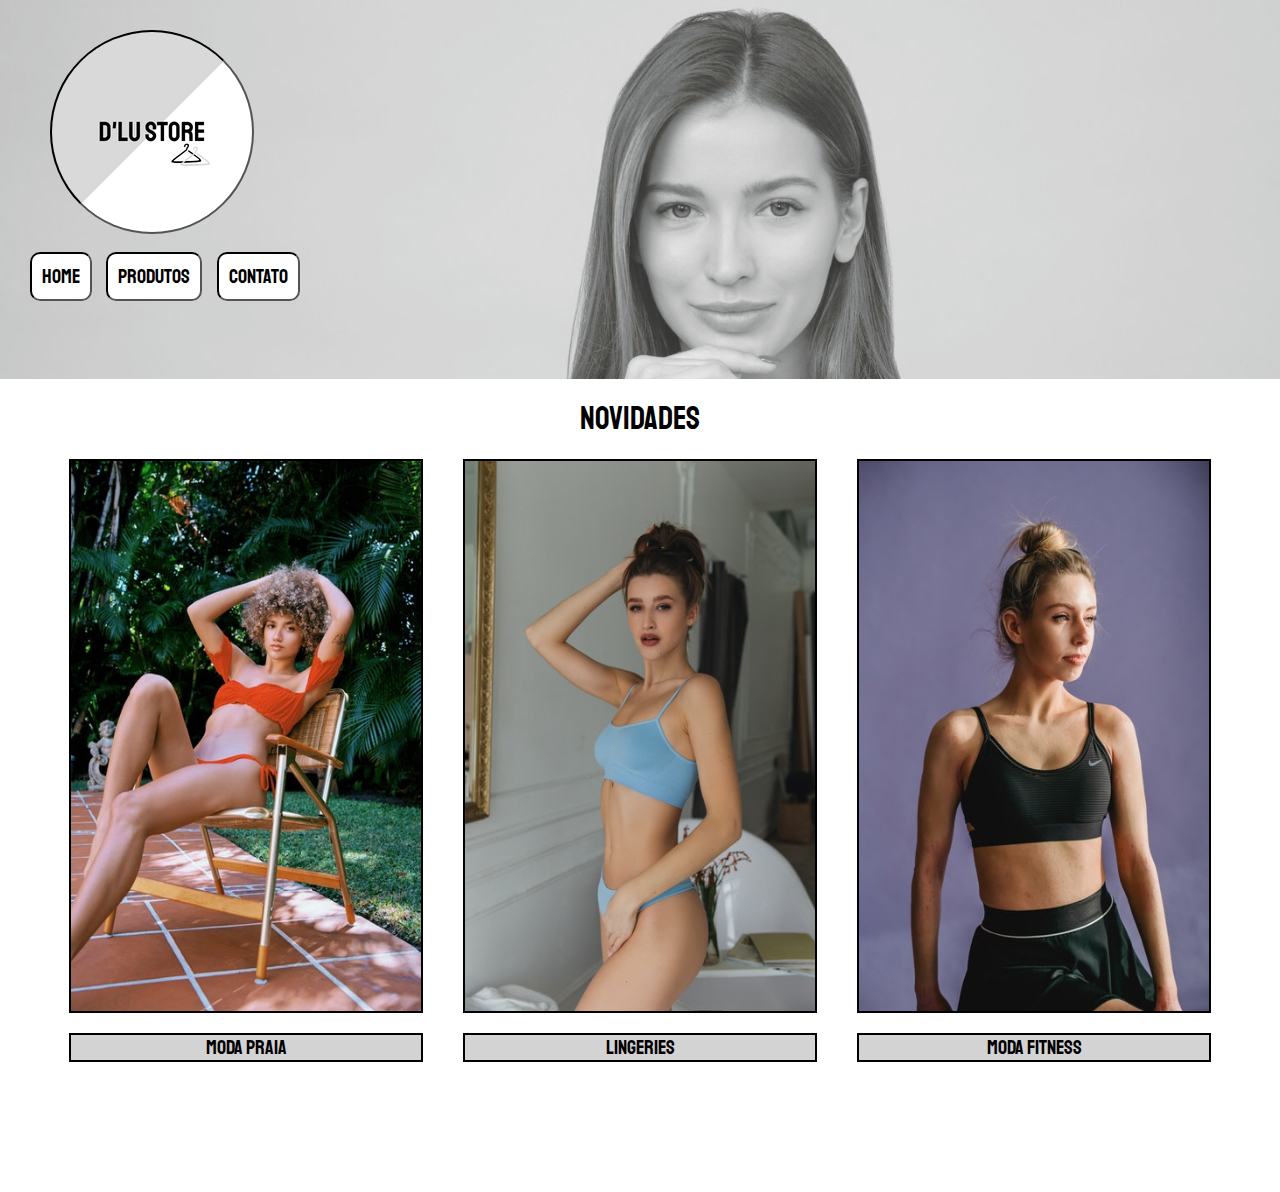
<file: index.html>
<!DOCTYPE html>
<html lang="pt-br">
<head>
    <meta charset="UTF-8">
    <meta http-equiv="X-UA-Compatible" content="IE=edge">
    <meta name="viewport" content="width=device-width, initial-scale=1.0">
    <title>D'LU STORE</title>
    <link rel="stylesheet" href="CSS/style.css">
    <link rel="stylesheet" href="CSS/main.css">
    <link rel="apple-touch-icon" sizes="180x180" href="imagens/Icone/apple-touch-icon.png">
    <link rel="icon" type="image/png" sizes="32x32" href="imagens/Icone/favicon-32x32.png">
    <link rel="icon" type="image/png" sizes="16x16" href="imagens/Icone/favicon-16x16.png">
    <link rel="manifest" href="/site.webmanifest">
    <link rel="mask-icon" href="/safari-pinned-tab.svg" color="#5bbad5">
    <meta name="msapplication-TileColor" content="#da532c">
    <meta name="theme-color" content="#ffffff">
</head>
<body>
    
    <header class="cabeçalho">
        <div>
        </div>

        <a href="index.html">Home</a>
        <a href="produtos.html">Produtos</a>
        <a href="contato.html">Contato</a>
    </header>

    <div class="corpodoprincipal">
        <h1 class="center">Novidades</h1>
        <main class="principal">
            <div class="novidades">
                <img src="imagens/Novidades/modapraia1.jpg" onmouseout="this.src='imagens/Novidades/modapraia1.jpg';" onmouseover="this.src='imagens/Novidades/modapraia2.jpg';" />
                <div class="fundoretangulo"><a href="modapraia.html">Moda Praia</a></div>
            </div>
            <div class="novidades">
                <img src="imagens/Novidades/lingeries1.jpg" onmouseout="this.src='imagens/Novidades/lingeries1.jpg';" onmouseover="this.src='imagens/Novidades/lingeries2.jpg';" />
                <div class="fundoretangulo"><a href="lingeries.html">Lingeries</a></div>
            </div>
            <div class="novidades">
                <img src="imagens/Novidades/modafitness1.jpg" onmouseout="this.src='imagens/Novidades/modafitness1.jpg';" onmouseover="this.src='imagens/Novidades/modafitness2.jpg';" />
                <div class="fundoretangulo"><a href="modafitness.html">Moda Fitness</a></div>
            </div>
        </main>
    </div>

</body>
</html>
</file>
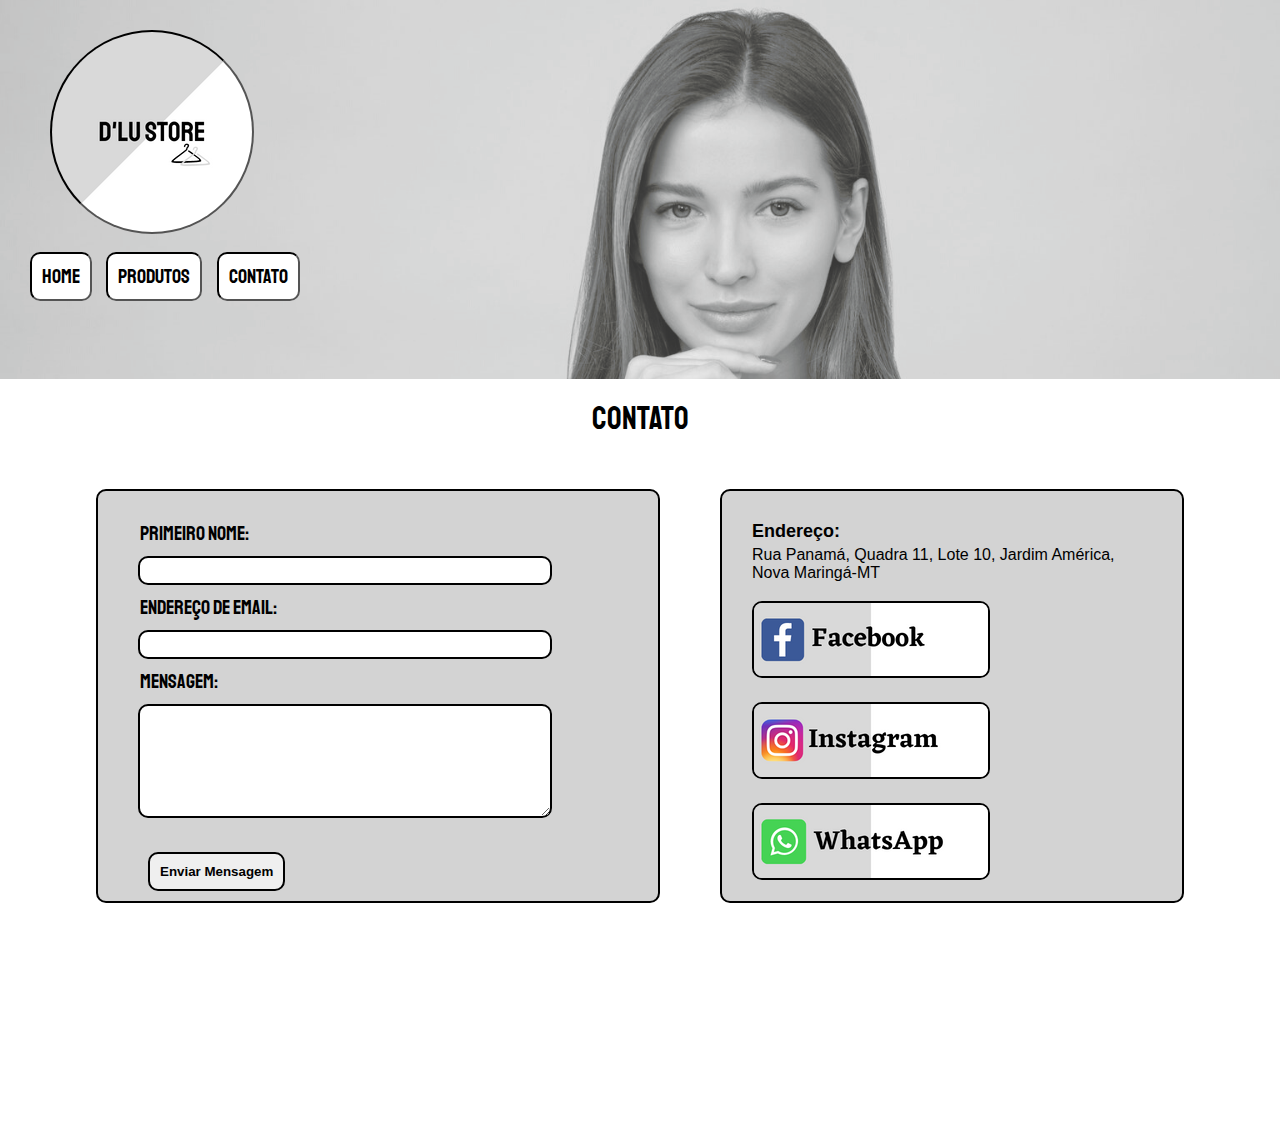
<file: contato.html>
<!DOCTYPE html>
<html lang="pt-br">
<head>
    <meta charset="UTF-8">
    <meta http-equiv="X-UA-Compatible" content="IE=edge">
    <meta name="viewport" content="width=device-width, initial-scale=1.0">
    <title>D'LU STORE</title>
    <link rel="stylesheet" href="CSS/style.css">
    <link rel="stylesheet" href="CSS/contato.css">
    <link rel="apple-touch-icon" sizes="180x180" href="imagens/Icone/apple-touch-icon.png">
    <link rel="icon" type="image/png" sizes="32x32" href="imagens/Icone/favicon-32x32.png">
    <link rel="icon" type="image/png" sizes="16x16" href="imagens/Icone/favicon-16x16.png">
    <link rel="manifest" href="/site.webmanifest">
    <link rel="mask-icon" href="/safari-pinned-tab.svg" color="#5bbad5">
    <meta name="msapplication-TileColor" content="#da532c">
    <meta name="theme-color" content="#ffffff">
</head>
<body>
    <header class="cabeçalho">
        <div>
        </div>

        <nav>
            <a href="index.html">Home</a>
            <a href="produtos.html">Produtos</a>
            <a href="contato.html">Contato</a>
        </nav>
    </header>

    <div class="corpodocontato">
        <h1 class="center">Contato</h1>
        
        <div class="contato">
            <form action="https://api.staticforms.xyz/submit" method="post">
                <input type="hidden" name="accessKey" value="4f64efa6-f7e6-40e1-94f8-2d551cea7aa2">
                <input type="hidden" name="redirectTo" value="#">
                <div>
                    <label for="inputNome">Primeiro Nome:</label>
                    <input type="text" id="inputNome" name="name" required maxlength="25" minlength="2">
                </div>
                <div>
                    <label for="inputEmail">Endereço de Email:</label>
                    <input type="email" id="inputEmail" name="email" required maxlength="50">
                </div>
                <div>
                    <label for="textAreaMensagem">Mensagem:</label>
                    <textarea id="textAreaMensagem" name="message" required maxlength="100"></textarea>
                </div>
        
                <div class="button">
                    <button type="submit">Enviar Mensagem</button>
                </div>
            </form>
            <div class="dados">
                <h2>Endereço:</h2>
                <p>Rua Panamá, Quadra 11, Lote 10, Jardim América, Nova Maringá-MT</p>
                <a href="#"><img src="imagens/Contato/Facebook.png"></a>
                <a href="https://www.instagram.com/dlustores/" target="_blank"><img src="imagens/Contato/Instagram.png"></a>
                <a href="https://web.whatsapp.com/send?phone=5565981691340" target="_blank"><img src="imagens/Contato/WhatsApp.png"></a>
            </div>
        </div>
    </div>
    
</body>
</html>
</file>
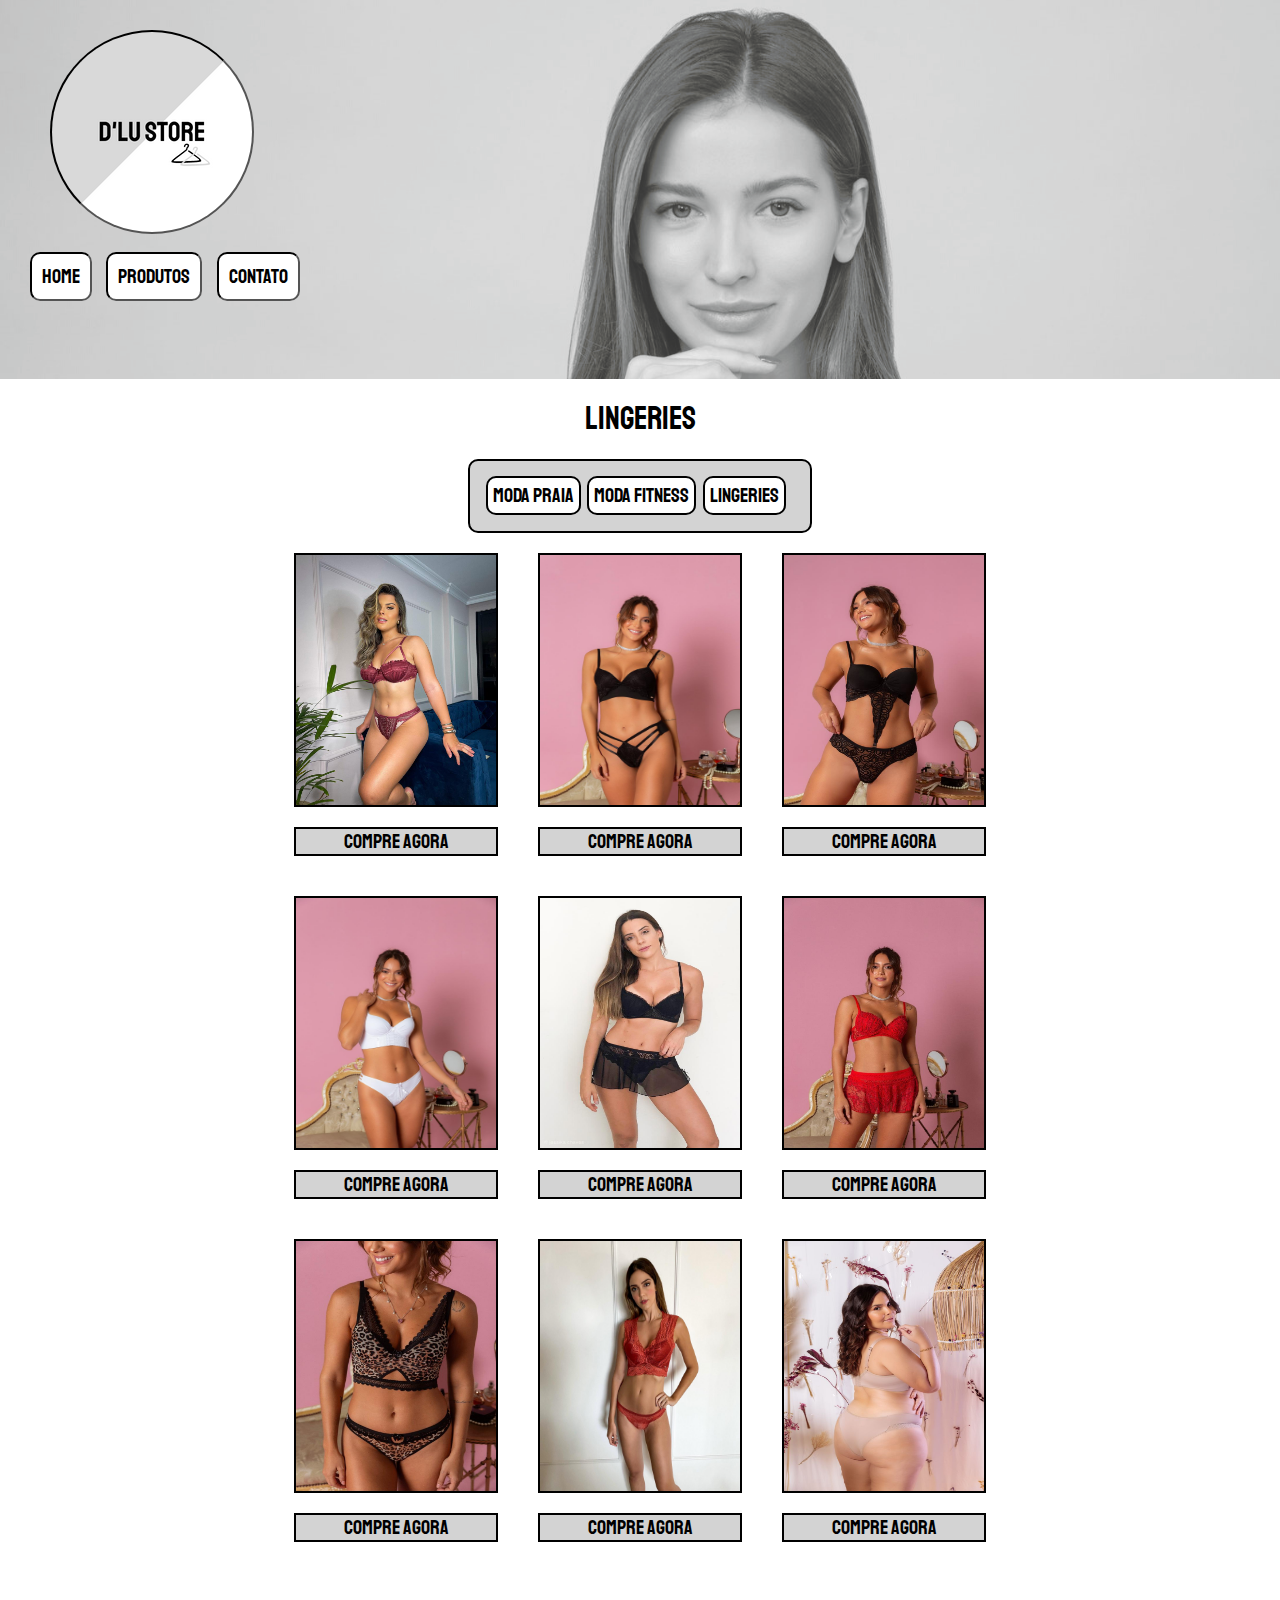
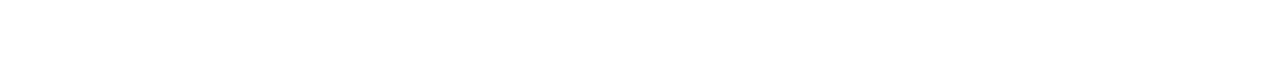
<file: lingeries.html>
<!DOCTYPE html>
<html lang="pt-br">
<head>
    <meta charset="UTF-8">
    <meta http-equiv="X-UA-Compatible" content="IE=edge">
    <meta name="viewport" content="width=device-width, initial-scale=1.0">
    <title>D'LU STORE</title>
    <link rel="stylesheet" href="CSS/style.css">
    <link rel="stylesheet" href="CSS/produtos.css">
    <link rel="apple-touch-icon" sizes="180x180" href="imagens/Icone/apple-touch-icon.png">
    <link rel="icon" type="image/png" sizes="32x32" href="imagens/Icone/favicon-32x32.png">
    <link rel="icon" type="image/png" sizes="16x16" href="imagens/Icone/favicon-16x16.png">
    <link rel="manifest" href="/site.webmanifest">
    <link rel="mask-icon" href="/safari-pinned-tab.svg" color="#5bbad5">
    <meta name="msapplication-TileColor" content="#da532c">
    <meta name="theme-color" content="#ffffff">
</head>
<body>

    <header class="cabeçalho">
        <div>
        </div>

        <a href="index.html">Home</a>
        <a href="produtos.html">Produtos</a>
        <a href="contato.html">Contato</a>
    </header>

    <div class="corpodosprodutos">
        
        <h1 class="center">Lingeries</h1>
        <div class="categorias">
            <a href="modapraia.html">Moda Praia</a>
            <a href="modafitness.html">Moda Fitness</a>
            <a href="lingeries.html">Lingeries</a>
        </div>
        <main class="produtos-geral">
            <div class="produtos-card">
                <img src="imagens/Produtos/Lingeries/1.jpeg" alt="">
                <div class="fundoretangulo"><a href="https://api.whatsapp.com/send?phone=5565981691340"target="_blank">Compre Agora</a></div>
            </div>
            <div class="produtos-card">
                <img src="imagens/Produtos/Lingeries/2.jpeg" alt="">
                <div class="fundoretangulo"><a href="https://api.whatsapp.com/send?phone=5565981691340"target="_blank">Compre Agora</a></div>
            </div>
            <div class="produtos-card">
                <img src="imagens/Produtos/Lingeries/3.jpeg" alt="">
                <div class="fundoretangulo"><a href="https://api.whatsapp.com/send?phone=5565981691340"target="_blank">Compre Agora</a></div>
            </div>
            <div class="produtos-card">
                <img src="imagens/Produtos/Lingeries/4.jpeg" alt="">
                <div class="fundoretangulo"><a href="https://api.whatsapp.com/send?phone=5565981691340"target="_blank">Compre Agora</a></div>
            </div>
            <div class="produtos-card">
                <img src="imagens/Produtos/Lingeries/5.jpeg" alt="">
                <div class="fundoretangulo"><a href="https://api.whatsapp.com/send?phone=5565981691340"target="_blank">Compre Agora</a></div>
            </div>
            <div class="produtos-card">
                <img src="imagens/Produtos/Lingeries/6.jpeg" alt="">
                <div class="fundoretangulo"><a href="https://api.whatsapp.com/send?phone=5565981691340"target="_blank">Compre Agora</a></div>
            </div>
            <div class="produtos-card">
                <img src="imagens/Produtos/Lingeries/7.jpeg" alt="">
                <div class="fundoretangulo"><a href="https://api.whatsapp.com/send?phone=5565981691340"target="_blank">Compre Agora</a></div>
            </div>
            <div class="produtos-card">
                <img src="imagens/Produtos/Lingeries/8.jpeg" alt="">
                <div class="fundoretangulo"><a href="https://api.whatsapp.com/send?phone=5565981691340"target="_blank">Compre Agora</a></div>
            </div>
            <div class="produtos-card">
                <img src="imagens/Produtos/Lingeries/9.jpeg" alt="">
                <div class="fundoretangulo"><a href="https://api.whatsapp.com/send?phone=5565981691340"target="_blank">Compre Agora</a></div>
            </div>
        </main>
    </div>

</body>
</html>
</file>
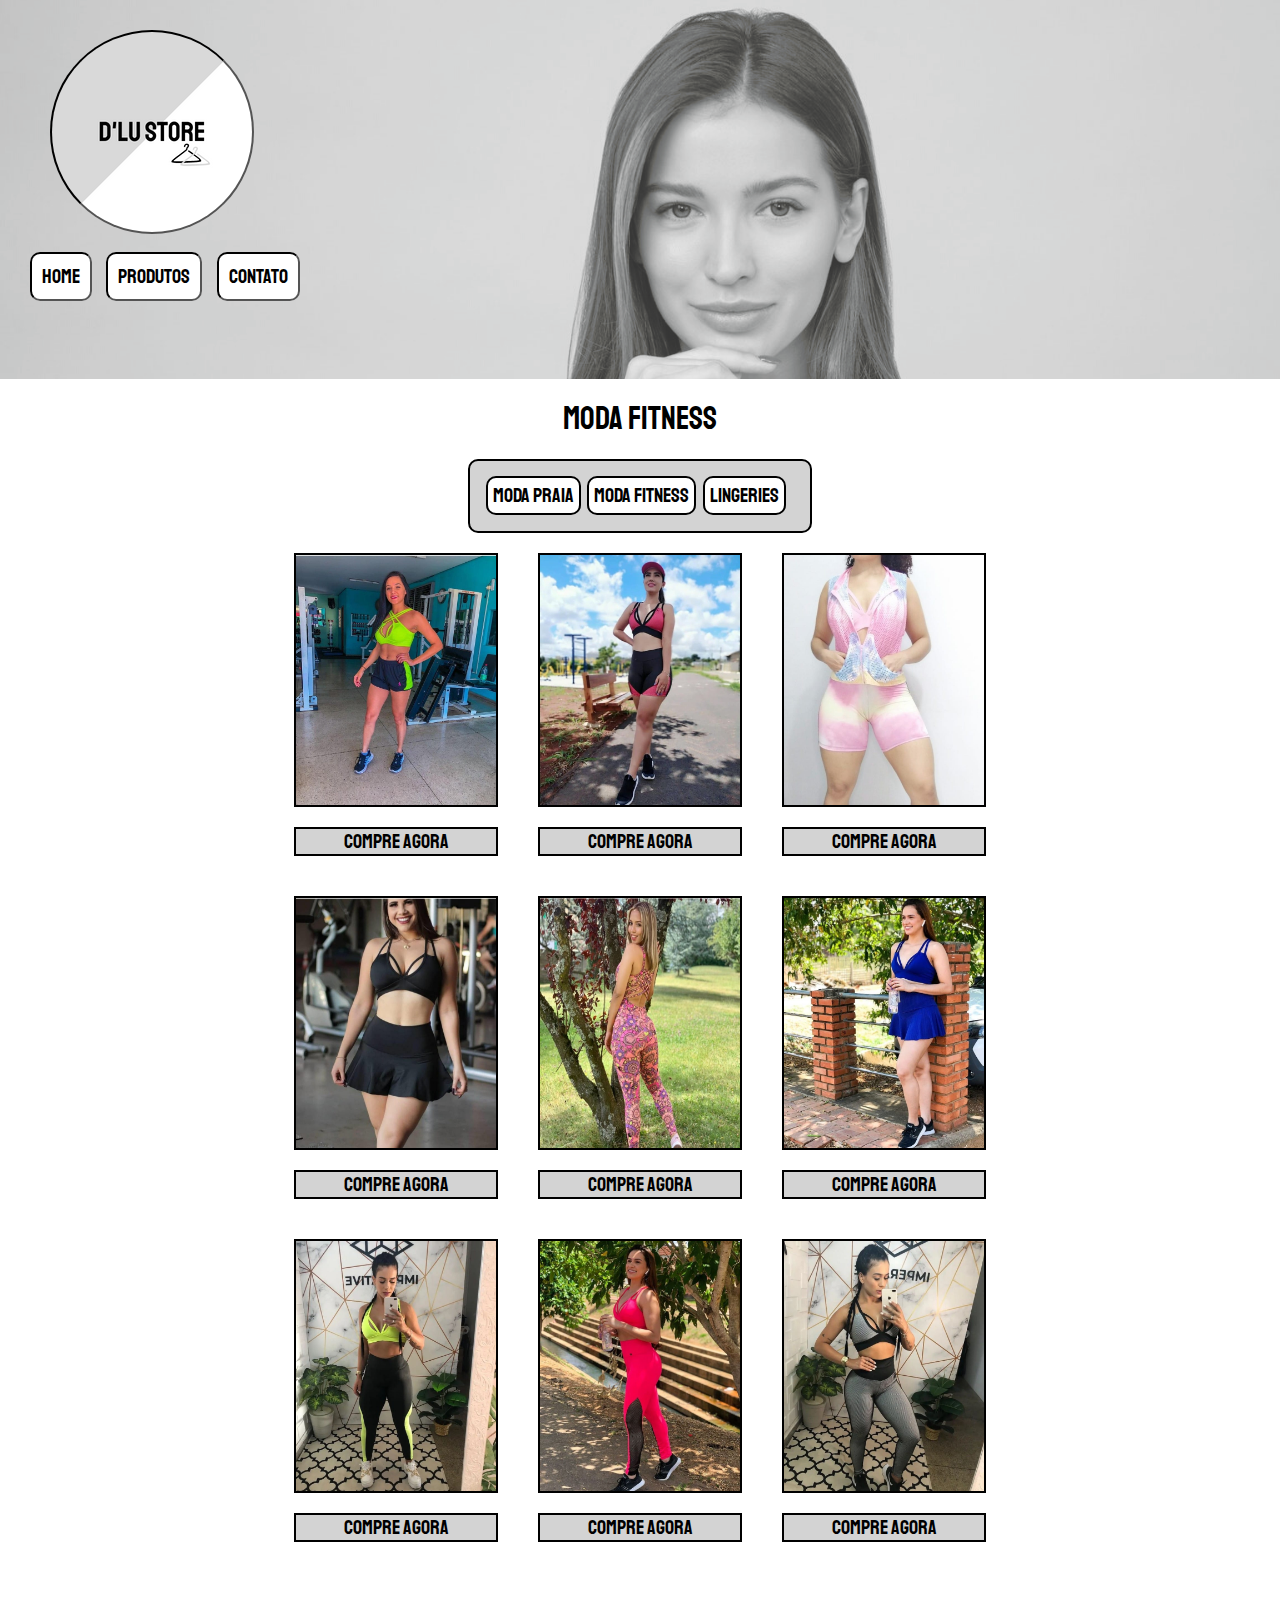
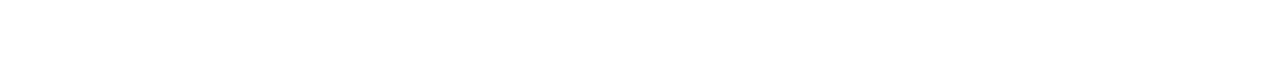
<file: modafitness.html>
<!DOCTYPE html>
<html lang="pt-br">
<head>
    <meta charset="UTF-8">
    <meta http-equiv="X-UA-Compatible" content="IE=edge">
    <meta name="viewport" content="width=device-width, initial-scale=1.0">
    <title>D'LU STORE</title>
    <link rel="stylesheet" href="CSS/style.css">
    <link rel="stylesheet" href="CSS/produtos.css">
    <link rel="apple-touch-icon" sizes="180x180" href="imagens/Icone/apple-touch-icon.png">
    <link rel="icon" type="image/png" sizes="32x32" href="imagens/Icone/favicon-32x32.png">
    <link rel="icon" type="image/png" sizes="16x16" href="imagens/Icone/favicon-16x16.png">
    <link rel="manifest" href="/site.webmanifest">
    <link rel="mask-icon" href="/safari-pinned-tab.svg" color="#5bbad5">
    <meta name="msapplication-TileColor" content="#da532c">
    <meta name="theme-color" content="#ffffff">
</head>
<body>

    <header class="cabeçalho">
        <div>
        </div>

        <a href="index.html">Home</a>
        <a href="produtos.html">Produtos</a>
        <a href="contato.html">Contato</a>
    </header>

    <div class="corpodosprodutos">
        <h1 class="center">Moda Fitness</h1>
        <div class="categorias">
            <a href="modapraia.html">Moda Praia</a>
            <a href="modafitness.html">Moda Fitness</a>
            <a href="lingeries.html">Lingeries</a>
        </div>
        <main class="produtos-geral">
            <div class="produtos-card">
                <img src="imagens/Produtos/Moda Fitness/1.jpeg" alt="">
              <div class="fundoretangulo"><a href="https://api.whatsapp.com/send?phone=5565981691340"target="_blank">Compre Agora</a></div>
            </div>
            <div class="produtos-card">
                <img src="imagens/Produtos/Moda Fitness/2.jpeg" alt="">
              <div class="fundoretangulo"><a href="https://api.whatsapp.com/send?phone=5565981691340"target="_blank">Compre Agora</a></div>
            </div>
            <div class="produtos-card">
                <img src="imagens/Produtos/Moda Fitness/3.jpeg" alt="">
               <div class="fundoretangulo"><a href="https://api.whatsapp.com/send?phone=5565981691340"target="_blank">Compre Agora</a></div>
            </div>
            <div class="produtos-card">
                <img src="imagens/Produtos/Moda Fitness/4.jpeg" alt="">
               <div class="fundoretangulo"><a href="https://api.whatsapp.com/send?phone=5565981691340"target="_blank">Compre Agora</a></div>
            </div>
            <div class="produtos-card">
                <img src="imagens/Produtos/Moda Fitness/5.jpeg" alt="">
                <div class="fundoretangulo"><a href="https://api.whatsapp.com/send?phone=5565981691340"target="_blank">Compre Agora</a></div>
            </div>
            <div class="produtos-card">
                <img src="imagens/Produtos/Moda Fitness/6.jpeg" alt="">
               <div class="fundoretangulo"><a href="https://api.whatsapp.com/send?phone=5565981691340"target="_blank">Compre Agora</a></div>
            </div>
            <div class="produtos-card">
                <img src="imagens/Produtos/Moda Fitness/7.jpeg" alt="">
               <div class="fundoretangulo"><a href="https://api.whatsapp.com/send?phone=5565981691340"target="_blank">Compre Agora</a></div>
            </div>
            <div class="produtos-card">
                <img src="imagens/Produtos/Moda Fitness/8.jpeg" alt="">
               <div class="fundoretangulo"><a href="https://api.whatsapp.com/send?phone=5565981691340"target="_blank">Compre Agora</a></div>
            </div>
            <div class="produtos-card">
                <img src="imagens/Produtos/Moda Fitness/9.jpeg" alt="">
              <div class="fundoretangulo"><a href="https://api.whatsapp.com/send?phone=5565981691340"target="_blank">Compre Agora</a></div>
            </div>
        </main>
    </div>

</body>
</html>
</file>
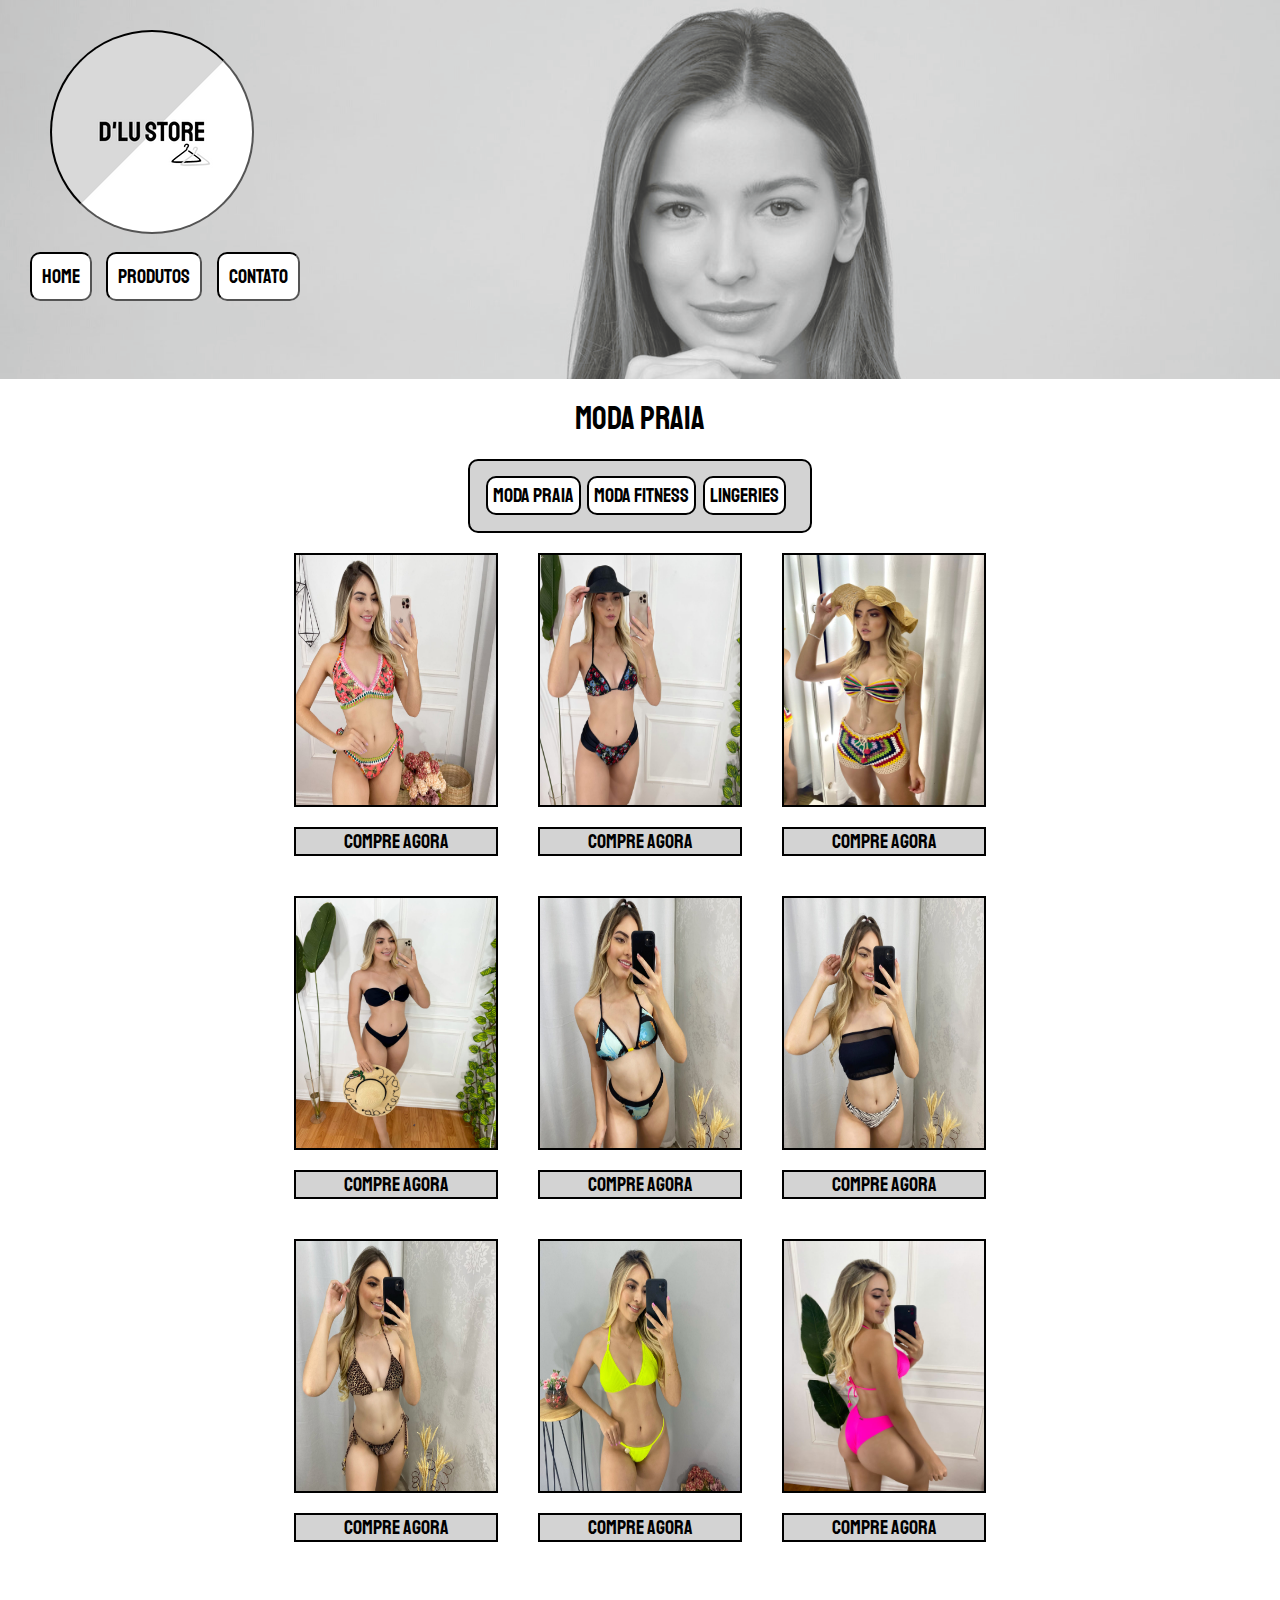
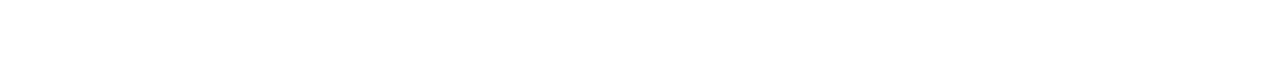
<file: modapraia.html>
<!DOCTYPE html>
<html lang="pt-br">
<head>
    <meta charset="UTF-8">
    <meta http-equiv="X-UA-Compatible" content="IE=edge">
    <meta name="viewport" content="width=device-width, initial-scale=1.0">
    <title>D'LU STORE</title>
    <link rel="stylesheet" href="CSS/style.css">
    <link rel="stylesheet" href="CSS/produtos.css">
    <link rel="apple-touch-icon" sizes="180x180" href="imagens/Icone/apple-touch-icon.png">
    <link rel="icon" type="image/png" sizes="32x32" href="imagens/Icone/favicon-32x32.png">
    <link rel="icon" type="image/png" sizes="16x16" href="imagens/Icone/favicon-16x16.png">
    <link rel="manifest" href="/site.webmanifest">
    <link rel="mask-icon" href="/safari-pinned-tab.svg" color="#5bbad5">
    <meta name="msapplication-TileColor" content="#da532c">
    <meta name="theme-color" content="#ffffff">
</head>
<body>

    <header class="cabeçalho">
        <div>
        </div>

    
        <a href="index.html">Home</a>
        <a href="produtos.html">Produtos</a>
        <a href="contato.html">Contato</a>
    </header>

    <div class="corpodosprodutos">
        <h1 class="center">Moda Praia</h1>
        <div class="categorias">
            <a href="produtos.html">Moda Praia</a>
            <a href="modafitness.html">Moda Fitness</a>
            <a href="lingeries.html">Lingeries</a>
        </div>
        <main class="produtos-geral">
            <div class="produtos-card">
                <img src="imagens/Produtos/Moda Praia/1.jpeg" alt="">
                <div class="fundoretangulo"><a href="https://api.whatsapp.com/send?phone=5565981691340"target="_blank">Compre Agora</a></div>
            </div>
            <div class="produtos-card">
                <img src="imagens/Produtos/Moda Praia/2.jpeg" alt="">
               <div class="fundoretangulo"><a href="https://api.whatsapp.com/send?phone=5565981691340"target="_blank">Compre Agora</a></div>
            </div>
            <div class="produtos-card">
                <img src="imagens/Produtos/Moda Praia/3.jpeg" alt="">
                 <div class="fundoretangulo"><a href="https://api.whatsapp.com/send?phone=5565981691340"target="_blank">Compre Agora</a></div>
            </div>
            <div class="produtos-card">
                <img src="imagens/Produtos/Moda Praia/4.jpeg" alt="">
              <div class="fundoretangulo"><a href="https://api.whatsapp.com/send?phone=5565981691340"target="_blank">Compre Agora</a></div>
            </div>
            <div class="produtos-card">
                <img src="imagens/Produtos/Moda Praia/5.jpeg" alt="">
                <div class="fundoretangulo"><a href="https://api.whatsapp.com/send?phone=5565981691340"target="_blank">Compre Agora</a></div>
            </div>
            <div class="produtos-card">
                <img src="imagens/Produtos/Moda Praia/6.jpeg" alt="">
                <div class="fundoretangulo"><a href="https://api.whatsapp.com/send?phone=5565981691340"target="_blank">Compre Agora</a></div>
            </div>
            <div class="produtos-card">
                <img src="imagens/Produtos/Moda Praia/7.jpeg" alt="">
                 <div class="fundoretangulo"><a href="https://api.whatsapp.com/send?phone=5565981691340"target="_blank">Compre Agora</a></div>
            </div>
            <div class="produtos-card">
                <img src="imagens/Produtos/Moda Praia/8.jpeg" alt="">
                 <div class="fundoretangulo"><a href="https://api.whatsapp.com/send?phone=5565981691340"target="_blank">Compre Agora</a></div>
            </div>
            <div class="produtos-card">
                <img src="imagens/Produtos/Moda Praia/9.jpeg" alt="">
                <div class="fundoretangulo"><a href="https://api.whatsapp.com/send?phone=5565981691340"target="_blank">Compre Agora</a></div>
            </div>
        </main>
    </div>

</body>
</html>
</file>
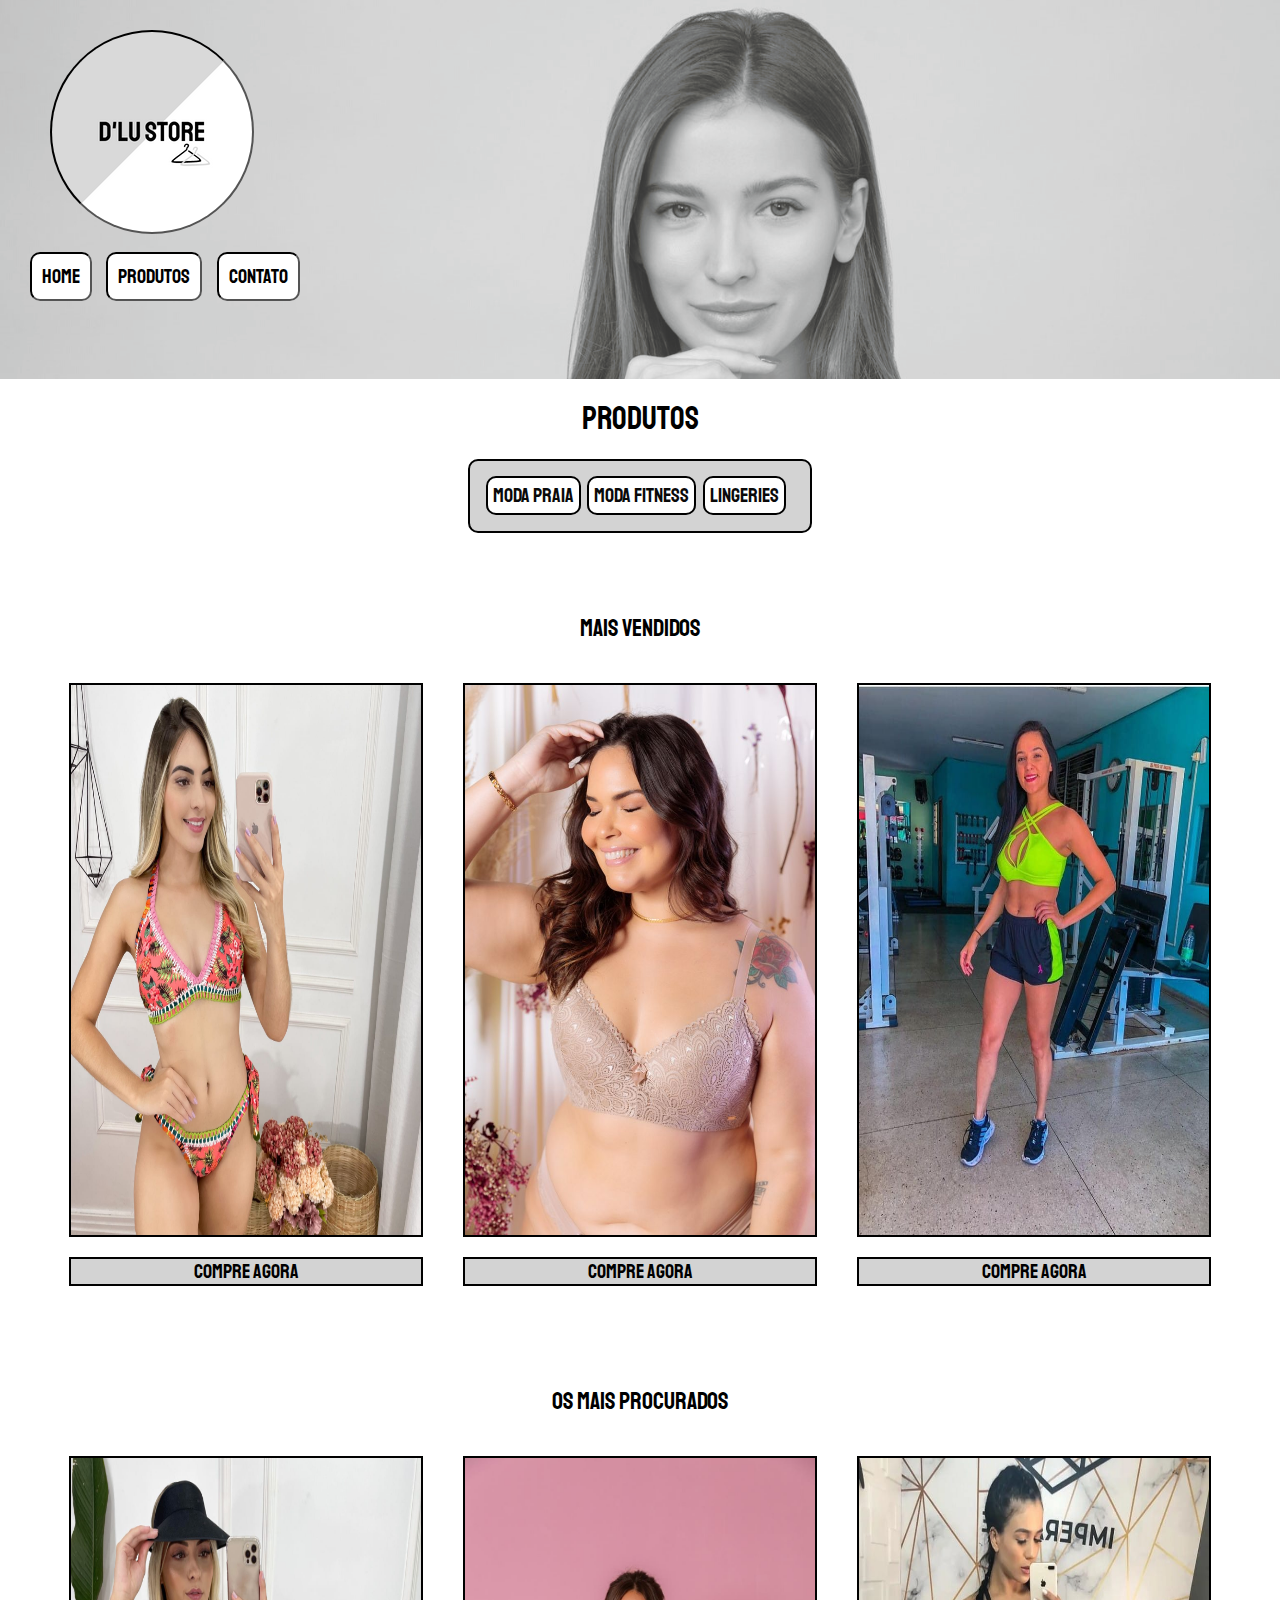
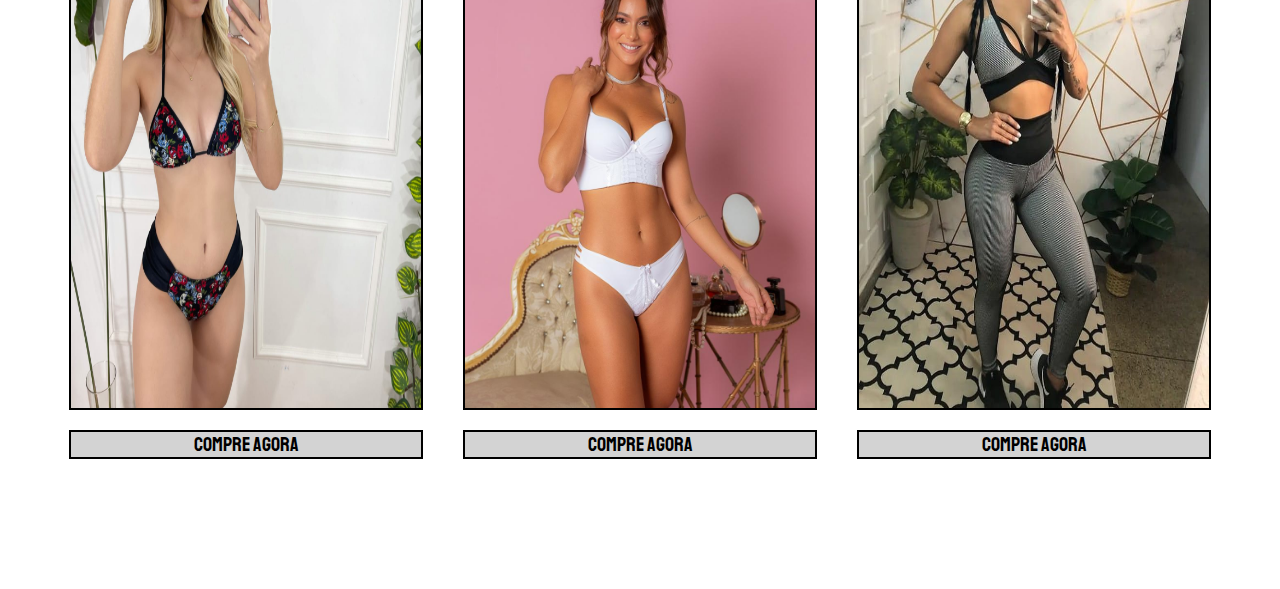
<file: produtos.html>
<!DOCTYPE html>
<html lang="pt-br">
<head>
    <meta charset="UTF-8">
    <meta http-equiv="X-UA-Compatible" content="IE=edge">
    <meta name="viewport" content="width=device-width, initial-scale=1.0">
    <title>D'LU STORE</title>
    <link rel="stylesheet" href="CSS/style.css">
    <link rel="stylesheet" href="CSS/produtosgeral.css">
    <link rel="apple-touch-icon" sizes="180x180" href="imagens/Icone/apple-touch-icon.png">
    <link rel="icon" type="image/png" sizes="32x32" href="imagens/Icone/favicon-32x32.png">
    <link rel="icon" type="image/png" sizes="16x16" href="imagens/Icone/favicon-16x16.png">
    <link rel="manifest" href="/site.webmanifest">
    <link rel="mask-icon" href="/safari-pinned-tab.svg" color="#5bbad5">
    <meta name="msapplication-TileColor" content="#da532c">
    <meta name="theme-color" content="#ffffff">
</head>
<body>

    <header class="cabeçalho">
        <div>
        </div>

        <a href="index.html">Home</a>
        <a href="produtos.html">Produtos</a>
        <a href="contato.html">Contato</a>
    </header>

    <div class="corpodosprodutos">
        <h1 class="center">Produtos</h1>
        <div class="categorias">
            <a href="modapraia.html">Moda Praia</a>
            <a href="modafitness.html">Moda Fitness</a>
            <a href="lingeries.html">Lingeries</a>
        </div>
        <h2 class="center">Mais vendidos</h2>
        <div class="produtos-geral">
            <div class="produtos-card">
                <img src="imagens/Produtos/Mais Vendidos/1.jpeg" onmouseout="this.src='imagens/Produtos/Mais Vendidos/1.jpeg';" onmouseover="this.src='imagens/Produtos/Mais Vendidos/1.1.jpeg';" />
               <div class="fundoretangulo"><a href="https://api.whatsapp.com/send?phone=5565981691340"target="_blank">Compre Agora</a></div>
            </div>
            <div class="produtos-card">
                <img src="imagens/Produtos/Mais Vendidos/2.jpeg" onmouseout="this.src='imagens/Produtos/Mais Vendidos/2.jpeg';" onmouseover="this.src='imagens/Produtos/Mais Vendidos/2.1.jpeg';" />
                <div class="fundoretangulo"><a href="https://api.whatsapp.com/send?phone=5565981691340"target="_blank">Compre Agora</a></div>
            </div>
            <div class="produtos-card">
                <img src="imagens/Produtos/Mais Vendidos/3.jpeg" onmouseout="this.src='imagens/Produtos/Mais Vendidos/3.jpeg';" onmouseover="this.src='imagens/Produtos/Mais Vendidos/3.1.jpeg';" />
               <div class="fundoretangulo"><a href="https://api.whatsapp.com/send?phone=5565981691340"target="_blank">Compre Agora</a></div>
            </div>
        </div>
        <h2 class="center">Os mais procurados</h2>
        <div class="produtos-geral">
            <div class="produtos-card">
                <img src="imagens/Produtos/Mais Procurados/1.jpeg" onmouseout="this.src='imagens/Produtos/Mais Procurados/1.jpeg';" onmouseover="this.src='imagens/Produtos/Mais Procurados/1.1.jpeg';" />
               <div class="fundoretangulo"><a href="https://api.whatsapp.com/send?phone=5565981691340"target="_blank">Compre Agora</a></div>
            </div>
            <div class="produtos-card">
                 <img src="imagens/Produtos/Mais Procurados/2.jpeg" onmouseout="this.src='imagens/Produtos/Mais Procurados/2.jpeg';" onmouseover="this.src='imagens/Produtos/Mais Procurados/2.1.jpeg';" />
               <div class="fundoretangulo"><a href="https://api.whatsapp.com/send?phone=5565981691340"target="_blank">Compre Agora</a></div>
            </div>
            <div class="produtos-card">
                <img src="imagens/Produtos/Mais Procurados/3.jpeg" onmouseout="this.src='imagens/Produtos/Mais Procurados/3.jpeg';" onmouseover="this.src='imagens/Produtos/Mais Procurados/3.1.jpeg';" />
               <div class="fundoretangulo"><a href="https://api.whatsapp.com/send?phone=5565981691340"target="_blank">Compre Agora</a></div>
            </div>
        </div>
    </div>

</body>
</html>
</file>
<file: CSS/style.css>
@import url('https://fonts.googleapis.com/css2?family=Staatliches&display=swap');

*{
    font-family: Arial, Helvetica, sans-serif;
    margin: 0;
    padding: 0;
}

body{
    user-select: none;
    background-color: white;
    background-image: url(../imagens/computador_fundo.png);
    background-repeat: no-repeat;
    background-size: cover;
    background-attachment: fixed;
}

.cabeçalho{
    padding: 30px;
}

.cabeçalho div{
    border: 2px inset black;
    border-radius: 50%;
    background-image: url(../imagens/logo.png);
    background-repeat: no-repeat;
    background-size: 100%;
    height: 200px;
    width: 200px;
    margin-bottom: 30px;
    margin-left: 20px;
}


.cabeçalho a{
    text-decoration: none;
    font-family: 'Staatliches', cursive;
    margin-right: 10px;
    padding: 10px;
    color: black;
    font-size: 20px;
    border: 2px inset black;
    border-radius: 10px;
    background-color: white;
}

.cabeçalho a:hover{
    background-color: lightgray;
}

@media screen and (max-width:768px){

    body{
        user-select: none;
        background-color: white;
        background-image: url(../imagens/tablet_fundo.png);
        background-repeat: no-repeat;
        background-size: cover;
        background-attachment: fixed;
    }

    .cabeçalho div{
        margin: 0 auto;
        border-radius: 50%;
    }

    .cabeçalho a{
        display: block;
        text-align: center;
        margin-top: 10px;
    }

}

@media screen and (max-width:360px){

    body{
        user-select: none;
        background-color: white;
        background-image: url(../imagens/celular_fundo.png);
        background-repeat: no-repeat;
        background-size: cover;
        background-attachment: fixed;
    }

    .cabeçalho div{
        margin: 0 auto;
        border-radius: 50%;
    }

    .cabeçalho a{
        display: block;
        text-align: center;
        margin-top: 10px;
    }

}
</file>
<file: CSS/main.css>
@import url('https://fonts.googleapis.com/css2?family=Staatliches&display=swap');

.corpodoprincipal{
    background-color: white;
    margin-bottom: 100px;
    padding-bottom: 10px;
}

.center{
    padding-top: 20px;
    margin-top: 60px;
    text-align: center;
    font-family: 'Staatliches', cursive;
    font-weight: normal;
    color: rgb(0, 0, 0);
}

img{
    border: 2px solid black;
    height: 600px;
    width: 400px;
    display: block;
    margin: 20px;
}

.principal{
    display: flex;
    flex-wrap: wrap;
    flex-direction: row;
    align-items: center;
    justify-content: center;
}

.principal a{
    text-decoration: none;
    font-size: 20px;
    font-weight: normal;
    font-family: 'Staatliches', cursive;
    color: black;
    display: block;
}

.principal a:hover{
    font-size:23px;
}

.fundoretangulo{
    background-color:lightgray;
    width: 400px;
    margin: 20px;
    border: 2px solid black;
}

.fundoretangulo a{
    text-align: center;
}

@media screen and (max-width:1340px){
    img{
        height: 550px;
        width: 350px;
        display: block;
        margin: 20px;
    }

    .fundoretangulo{
        width: 350px;
    }
}

@media screen and (max-width:1185px){
    img{
        height: 500px;
        width: 300px;
        display: block;
        margin: 20px;
    }

    .fundoretangulo{
        width: 300px;
    }
}


@media screen and (max-width:1040px){
    img{
        height: 420px;
        width: 250px;
        display: block;
        margin: 20px;
    }

    .fundoretangulo{
        width: 250px;
    }
}

@media screen and (max-width:900px){
    img{
        height: 340px;
        width: 200px;
        display: block;
        margin: 20px;
    }

    .fundoretangulo{
        width: 200px;
    }
}

@media screen and (max-width:800px){
    img{
        height: 280px;
        width: 200px;
        display: block;
        margin: 20px;
    }

    .fundoretangulo{
        width: 200px;
    }
}

@media screen and (max-width:768px){

    .principal{
        display: block;
    }

    img{
        display: block;
        margin: 0 auto;
        height: 350px;
        width: 250px;

    }

    .center{
        margin-bottom: 20px;
    }

    .fundoretangulo{
        width: 250px;
        margin-top: 5px;
        margin-bottom: 30px;
        margin-left: auto;
        margin-right: auto;
    }

}
</file>
<file: CSS/contato.css>
.corpodocontato{
    background-color: white;
    margin-bottom: 100px;
    padding-bottom: 10px;
}

.center{
    padding-top: 20px;
    margin-top: 60px;
    margin-bottom: 20px;
    text-align: center;
    font-family: 'Staatliches', cursive;
    font-weight: normal;
}

.contato{
    display: flex;
    flex-wrap: wrap;
    flex-direction: row;
    align-items: center;
    justify-content: center;
    margin-bottom: 100px;
}

form{
    margin: 30px;
    width: 100%;
    background-color: lightgray;
    width:500px;
    height:350px;
    padding:30px;
    border: 2px solid black;
    border-radius: 10px;
}

label{
    font-family: 'Staatliches', cursive;
    font-weight: normal;
    position: relative;
    right: 8px;
    color: black;
    margin: 20px;
    font-size: 20px;
}

input{
    padding: 5px;
    margin: 10px;
    border: 2px solid black;
    border-radius: 10px;
    width: 80%;
}

input:valid, textarea:valid{
    border-color: green;
}

textarea{
    margin: 10px;
    height: 100px;
    padding: 5px;
    border: 2px solid black;
    border-radius: 10px;
    width: 80%;
}

button{
    font-weight: bold;
    border: 2px solid black;
    border-radius: 10px;
    margin: 20px;
    padding: 10px;
}

button:hover{
    background-color: rgb(43, 43, 43);
    color: white;
    cursor: pointer;
}

.dados{
    margin: 30px;
    background-color: lightgray;
    padding:30px;
    border: 2px solid black;
    border-radius: 10px;
    width:400px;
    height:350px;
}

.dados h2{
    font-size: 18px;
    font-weight: bold;
    margin-bottom: 4px;
}

.dados p{
    margin-bottom: 4px;
}

.dados img{
    margin-top: 15px;
    margin-bottom: 5px;
    border: 2px solid black;
    border-radius: 10px;
}
</file>
<file: CSS/produtos.css>
.corpodosprodutos{
    background-color: white;
    margin-bottom: 100px;
    padding-bottom: 10px;
}

.center{
    padding-top: 20px;
    margin-top: 60px;
    margin-bottom: 20px;
    text-align: center;
    font-family: 'Staatliches', cursive;
    font-weight: normal;
}

.categorias{
    display: block;
    margin: 0 auto;
    background-color:lightgray;
    width: 310px;
    height: 40px;
    border: 2px solid black;
    border-radius: 10px;
    padding: 15px;
}

.categorias a{
    text-decoration: none;
    margin-left: 1px;
    margin-right: 1px;
    display: inline-block;
    font-family: 'Staatliches', cursive;
    border: 2px solid black;
    background-color: white;
    border-radius: 10px;
    padding: 5px;
    font-size:20px;
    font-weight: normal;
    color: black;
}

.categorias a:hover{
    background-color: rgb(156, 154, 154);
}


img{
    border: 2px solid black;
    height: 250px;
    width: 200px;
    display: block;
    margin: 20px;
}

.produtos-geral{
    margin: 0 auto;
    max-width: 800px;
    display: flex;
    flex-wrap: wrap;
    flex-direction: row;
    align-items: center;
    justify-content: center;
}

.produtos-geral a{
    text-decoration: none;
    font-size: 20px;
    font-weight: normal;
    font-family: 'Staatliches', cursive;
    color: black;
    display: block;
}

.produtos-geral a:hover{
    font-size:23px;
}

.fundoretangulo{
    background-color:lightgray;
    width: 200px;
    margin: 20px;
    border: 2px solid black;
}

.fundoretangulo a{
    text-align: center;
}


@media screen and (max-width:768px){

    .produtos-geral{
        display: block;
    }
    

    img{
        display: block;
        margin: 0 auto;
    }

    .categorias{
        margin-bottom: 20px;
    }

    .fundoretangulo{
        width: 200px;
        margin-top: 5px;
        margin-bottom: 30px;
        margin-left: auto;
        margin-right: auto;
    }

}
</file>
<file: CSS/produtosgeral.css>
.corpodosprodutos{
    background-color: white;
    margin-bottom: 100px;
    padding-bottom: 10px;
}

.center{
    padding-top: 20px;
    margin-top: 60px;
    margin-bottom: 20px;
    text-align: center;
    font-family: 'Staatliches', cursive;
    font-weight: normal;
}

.categorias{
    display: block;
    margin: 0 auto;
    background-color: lightgray;
    width: 310px;
    height: 40px;
    border: 2px solid rgb(2, 2, 2);
    border-radius: 10px;
    padding: 15px;
}

.categorias a{
    text-decoration: none;
    margin-left: 1px;
    margin-right: 1px;
    display: inline-block;
    font-family: 'Staatliches', cursive;
    border: 2px solid black;
    background-color:white;
    border-radius: 10px;
    padding: 5px;
    font-size:20px;
    font-weight: normal;
    color: rgb(10, 10, 10);
}

.categorias a:hover{
    background-color: rgb(156, 154, 154);
}

img{
    border: 2px solid black;
    height: 600px;
    width: 400px;
    display: block;
    margin: 20px;
}

.produtos-geral{
    margin: 0 auto;
    display: flex;
    flex-wrap: wrap;
    flex-direction: row;
    align-items: center;
    justify-content: center;
}

.produtos-geral a{
    text-decoration: none;
    font-size: 20px;
    font-weight: normal;
    font-family: 'Staatliches', cursive;
    color: black;
    display: block;
}

.produtos-geral a:hover{
    font-size:23px;
}

.fundoretangulo{
    background-color:lightgray;
    width: 400px;
    margin: 20px;
    border: 2px solid black;
}

.fundoretangulo a{
    text-align: center;
}


@media screen and (max-width:1340px){
    img{
        height: 550px;
        width: 350px;
        display: block;
        margin: 20px;
    }

    .fundoretangulo{
        width: 350px;
    }
}

@media screen and (max-width:1185px){
    img{
        height: 500px;
        width: 300px;
        display: block;
        margin: 20px;
    }

    .fundoretangulo{
        width: 300px;
    }
}


@media screen and (max-width:1040px){
    img{
        height: 420px;
        width: 250px;
        display: block;
        margin: 20px;
    }

    .fundoretangulo{
        width: 250px;
    }
}

@media screen and (max-width:900px){
    img{
        height: 340px;
        width: 200px;
        display: block;
        margin: 20px;
    }

    .fundoretangulo{
        width: 200px;
    }
}

@media screen and (max-width:800px){
    img{
        height: 280px;
        width: 200px;
        display: block;
        margin: 20px;
    }

    .fundoretangulo{
        width: 200px;
    }
}

@media screen and (max-width:768px){

    .produtos-geral{
        display: block;
    }
    

    img{
        display: block;
        margin: 0 auto;
        height: 350px;
        width: 250px;

    }

    .center{
        margin-bottom: 20px;
    }

    .fundoretangulo{
        width: 250px;
        margin-top: 5px;
        margin-bottom: 30px;
        margin-left: auto;
        margin-right: auto;
    }

}
</file>
